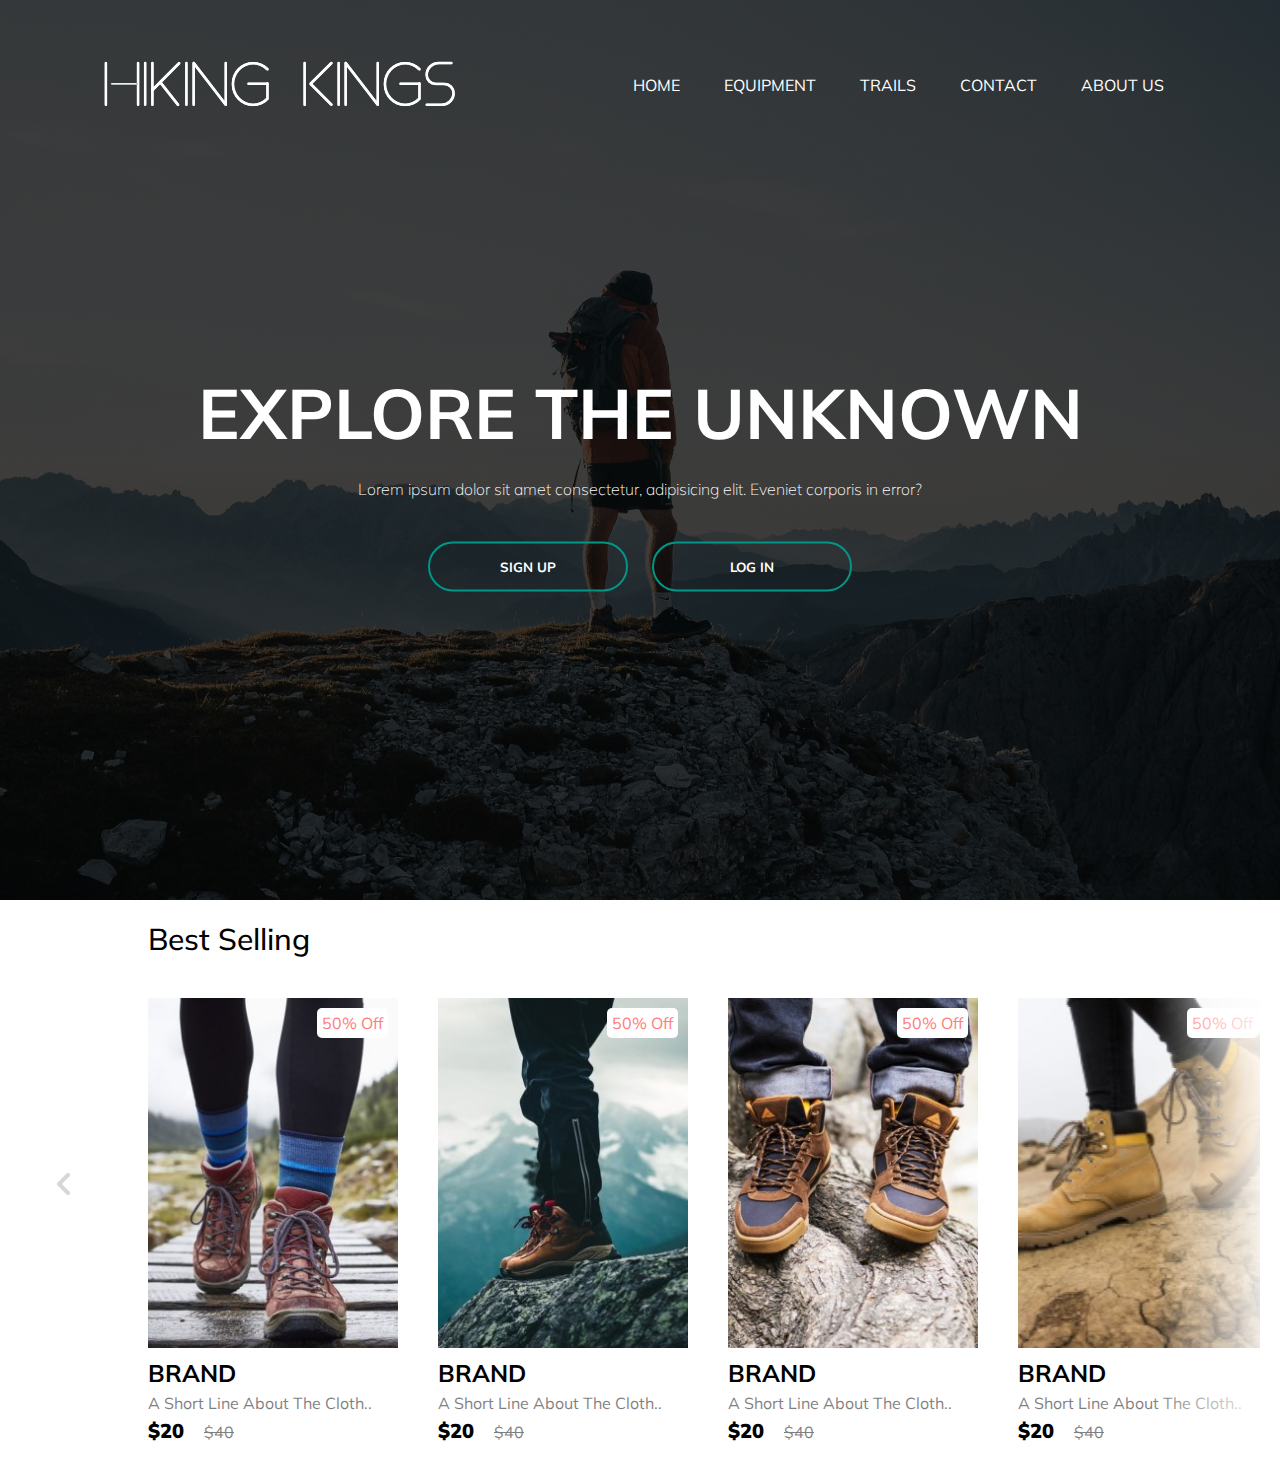
<file: product-slider/index.html>
<!DOCTYPE html>
<html lang="en">
<head>
    <meta charset="UTF-8">
    <meta http-equiv="X-UA-Compatible" content="IE=edge">
    <meta name="viewport" content="width=device-width, initial-scale=1.0">
    <link rel="preconnect" href="https://fonts.gstatic.com">
    <link href="https://fonts.googleapis.com/css2?family=Mulish:wght@300;900&display=swap" rel="stylesheet">

    <link rel="stylesheet" href="style.css">
    <title>Hiking Kings</title>
</head>

<body>
    <div class="banner">
        <div class="navbar">
            <img src="./images/logo.png" alt="" class="logo">
            <ul>
                <li><a href="#">Home</a></li>
                <li><a href="#">Equipment</a></li>
                <li><a href="#">Trails</a></li>
                <li><a href="#">Contact</a></li>
                <li><a href="#">About Us</a></li>
            </ul>
        </div>

        <div class="content">
            <h1>EXPLORE THE UNKNOWN</h1>
            <p>Lorem ipsum dolor sit amet consectetur, adipisicing elit. Eveniet corporis in error?</p>
            <div>
                <button class="signup-btn" type="button"><span class="cover"></span>SIGN UP</button>
                <button class="login-btn" type="button"><span class="cover"></span>LOG IN</button>
            </div>
        </div>
    </div>

    <section class="product"> 
        <h2 class="product-category">best selling</h2>
        <button class="pre-btn"><img src="images/arrow.png" alt=""></button>
        <button class="nxt-btn"><img src="images/arrow.png" alt=""></button>
        <div class="product-container">
            <div class="product-card">
                <div class="product-image">
                    <span class="discount-tag">50% off</span>
                    <img src="images/card1.jpg" class="product-thumb" alt="">
                    <button class="card-btn">add to wishlist</button>
                </div>
                <div class="product-info">
                    <h2 class="product-brand">brand</h2>
                    <p class="product-short-description">a short line about the cloth..</p>
                    <span class="price">$20</span><span class="actual-price">$40</span>
                </div>
            </div>
            <div class="product-card">
                <div class="product-image">
                    <span class="discount-tag">50% off</span>
                    <img src="images/card2.jpg" class="product-thumb" alt="">
                    <button class="card-btn">add to wishlist</button>
                </div>
                <div class="product-info">
                    <h2 class="product-brand">brand</h2>
                    <p class="product-short-description">a short line about the cloth..</p>
                    <span class="price">$20</span><span class="actual-price">$40</span>
                </div>
            </div>
            <div class="product-card">
                <div class="product-image">
                    <span class="discount-tag">50% off</span>
                    <img src="images/card3.jpg" class="product-thumb" alt="">
                    <button class="card-btn">add to wishlist</button>
                </div>
                <div class="product-info">
                    <h2 class="product-brand">brand</h2>
                    <p class="product-short-description">a short line about the cloth..</p>
                    <span class="price">$20</span><span class="actual-price">$40</span>
                </div>
            </div>
            <div class="product-card">
                <div class="product-image">
                    <span class="discount-tag">50% off</span>
                    <img src="images/card4.jpg" class="product-thumb" alt="">
                    <button class="card-btn">add to wishlist</button>
                </div>
                <div class="product-info">
                    <h2 class="product-brand">brand</h2>
                    <p class="product-short-description">a short line about the cloth..</p>
                    <span class="price">$20</span><span class="actual-price">$40</span>
                </div>
            </div>
            <div class="product-card">
                <div class="product-image">
                    <span class="discount-tag">50% off</span>
                    <img src="images/card5.jpg" class="product-thumb" alt="">
                    <button class="card-btn">add to wishlist</button>
                </div>
                <div class="product-info">
                    <h2 class="product-brand">brand</h2>
                    <p class="product-short-description">a short line about the cloth..</p>
                    <span class="price">$20</span><span class="actual-price">$40</span>
                </div>
            </div>
            <div class="product-card">
                <div class="product-image">
                    <span class="discount-tag">50% off</span>
                    <img src="images/card6.jpg" class="product-thumb" alt="">
                    <button class="card-btn">add to wishlist</button>
                </div>
                <div class="product-info">
                    <h2 class="product-brand">brand</h2>
                    <p class="product-short-description">a short line about the cloth..</p>
                    <span class="price">$20</span><span class="actual-price">$40</span>
                </div>
            </div>
            <div class="product-card">
                <div class="product-image">
                    <span class="discount-tag">50% off</span>
                    <img src="images/card7.jpg" class="product-thumb" alt="">
                    <button class="card-btn">add to wishlist</button>
                </div>
                <div class="product-info">
                    <h2 class="product-brand">brand</h2>
                    <p class="product-short-description">a short line about the cloth..</p>
                    <span class="price">$20</span><span class="actual-price">$40</span>
                </div>
            </div>
            <div class="product-card">
                <div class="product-image">
                    <span class="discount-tag">50% off</span>
                    <img src="images/card8.jpg" class="product-thumb" alt="">
                    <button class="card-btn">add to wishlist</button>
                </div>
                <div class="product-info">
                    <h2 class="product-brand">brand</h2>
                    <p class="product-short-description">a short line about the cloth..</p>
                    <span class="price">$20</span><span class="actual-price">$40</span>
                </div>
            </div>
            <div class="product-card">
                <div class="product-image">
                    <span class="discount-tag">50% off</span>
                    <img src="images/card9.jpg" class="product-thumb" alt="">
                    <button class="card-btn">add to wishlist</button>
                </div>
                <div class="product-info">
                    <h2 class="product-brand">brand</h2>
                    <p class="product-short-description">a short line about the cloth..</p>
                    <span class="price">$20</span><span class="actual-price">$40</span>
                </div>
            </div>
            <div class="product-card">
                <div class="product-image">
                    <span class="discount-tag">50% off</span>
                    <img src="images/card10.jpg" class="product-thumb" alt="">
                    <button class="card-btn">add to wishlist</button>
                </div>
                <div class="product-info">
                    <h2 class="product-brand">brand</h2>
                    <p class="product-short-description">a short line about the cloth..</p>
                    <span class="price">$20</span><span class="actual-price">$40</span>
                </div>
            </div>
        </div>
    </section>
    
    <script src="script.js"></script>
</body>
</html>
</file>
<file: product-slider/style.css>
/* HEADER */

* {
  margin: 0;
  padding: 0;
  font-family: "Mulish", sans-serif;
}

.banner {
  width: 100%;
  height: 100vh;
  background-image: linear-gradient(rgba(0, 0, 0, 0.75), rgba(0, 0, 0, 0.75)),
    url(./images/banner.jpg);
  background-size: cover;
  background-position: center;
}

.navbar {
  width: 85%;
  margin: auto;
  padding: 35px 0;
  display: flex;
  align-items: center;
  justify-content: space-between;
}

.logo {
  width: 500px;
  cursor: pointer;
}

.navbar ul li {
  list-style: none;
  display: inline-block;
  margin: 0 20px;
  position: relative;
}

.navbar ul li a {
  text-decoration: none;
  color: #fff;
  text-transform: uppercase;
}

.navbar ul li::after {
  content: "";
  height: 3px;
  width: 0;
  background: #009688;
  position: absolute;
  left: 0;
  bottom: -10px;
  transition: 0.5s;
}

.navbar ul li:hover::after {
  width: 100%;
}

.content {
  width: 100%;
  position: absolute;
  top: 50%;
  transform: translateY(-50%);
  text-align: center;
  color: #fff;
}

.content h1 {
  font-size: 70px;
  margin-top: 80px;
}

.content p {
  margin: 20px auto;
  font-weight: 100;
  line-height: 25px;
}

.login-btn {
  width: 200px;
  padding: 15px 0;
  text-align: center;
  margin: 20px 10px;
  border-radius: 25px;
  font-weight: bold;
  border: 2px solid #009688;
  background: transparent;
  color: white;
  cursor: pointer;
  position: relative;
  overflow: hidden;
}

.signup-btn {
  width: 200px;
  padding: 15px 0;
  text-align: center;
  margin: 20px 10px;
  border-radius: 25px;
  font-weight: bold;
  border: 2px solid #009688;
  background: transparent;
  color: white;
  cursor: pointer;
  position: relative;
  overflow: hidden;
}

.cover {
  background: #009688;
  height: 100%;
  width: 0%;
  border-radius: 25px;
  position: absolute;
  left: 0;
  bottom: 0;
  z-index: -1;
  transition: 0.5s;
}

button:hover span {
  width: 100%;
}

button:hover {
  border: none;
}

/* PRODUCTS */
.product {
  position: relative;
  overflow: hidden;
  padding: 20px;
}

.product-category {
  padding: 0 10vw;
  font-size: 30px;
  font-weight: 500;
  margin-bottom: 40px;
  text-transform: capitalize;
}

.product-container {
  padding: 0 10vw;
  display: flex;
  overflow-x: auto;
  scroll-behavior: smooth;
}

.product-container::-webkit-scrollbar {
  display: none;
}

.product-card {
  flex: 0 0 auto;
  width: 250px;
  height: 450px;
  margin-right: 40px;
}

.product-image {
  position: relative;
  width: 100%;
  height: 350px;
  overflow: hidden;
}

.product-thumb {
  width: 100%;
  height: 100%;
  object-fit: cover;
}

.discount-tag {
  position: absolute;
  background: #fff;
  padding: 5px;
  border-radius: 5px;
  color: #ff7d7d;
  right: 10px;
  top: 10px;
  text-transform: capitalize;
}

.card-btn {
  position: absolute;
  bottom: 10px;
  left: 50%;
  transform: translateX(-50%);
  padding: 10px;
  width: 90%;
  text-transform: capitalize;
  border: none;
  outline: none;
  background: #fff;
  border-radius: 5px;
  transition: 0.5s;
  cursor: pointer;
  opacity: 0;
}

.product-card:hover .card-btn {
  opacity: 1;
}

.card-btn:hover {
  background: #ff7d7d;
  color: #fff;
}

.product-info {
  width: 100%;
  height: 100px;
  padding-top: 10px;
}

.product-brand {
  text-transform: uppercase;
}

.product-short-description {
  width: 100%;
  height: 20px;
  line-height: 20px;
  overflow: hidden;
  opacity: 0.5;
  text-transform: capitalize;
  margin: 5px 0;
}

.price {
  font-weight: 900;
  font-size: 20px;
}

.actual-price {
  margin-left: 20px;
  opacity: 0.5;
  text-decoration: line-through;
}

.pre-btn,
.nxt-btn {
  border: none;
  width: 10vw;
  height: 100%;
  position: absolute;
  top: 0;
  display: flex;
  justify-content: center;
  align-items: center;
  background: linear-gradient(90deg, rgba(255, 255, 255, 0) 0%, #fff 100%);
  cursor: pointer;
  z-index: 8;
}

.pre-btn {
  left: 0;
  transform: rotate(180deg);
}

.nxt-btn {
  right: 0;
}

.pre-btn img,
.nxt-btn img {
  opacity: 0.2;
}

.pre-btn:hover img,
.nxt-btn:hover img {
  opacity: 1;
}

.collection-container {
  width: 100%;
  display: grid;
  grid-template-columns: repeat(2, 1fr);
  grid-gap: 10px;
}

.collection {
  position: relative;
}

.collection img {
  width: 100%;
  height: 100%;
  object-fit: cover;
}

.collection p {
  position: absolute;
  top: 50%;
  left: 50%;
  transform: translate(-50%, -50%);
  text-align: center;
  color: #fff;
  font-size: 50px;
  text-transform: capitalize;
}

.collection:nth-child(3) {
  grid-column: span 2;
  margin-bottom: 10px;
}
</file>
